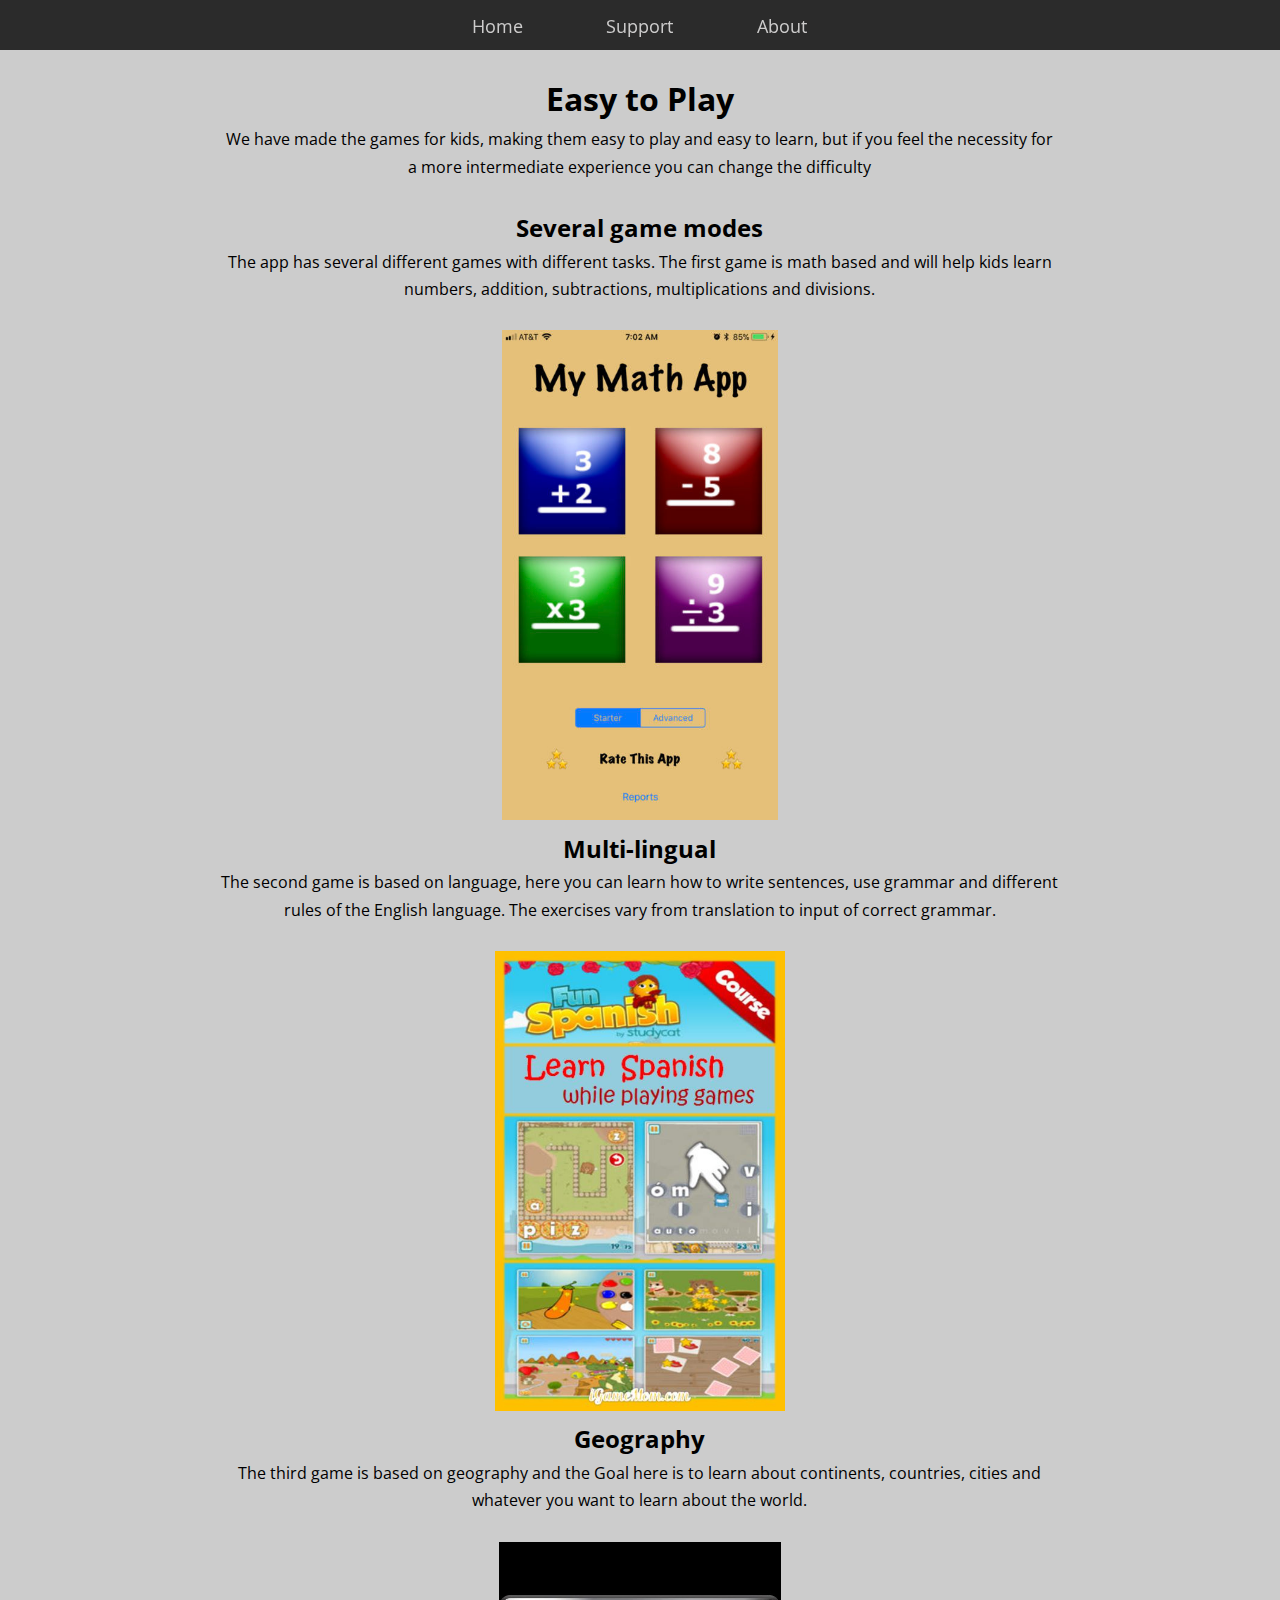
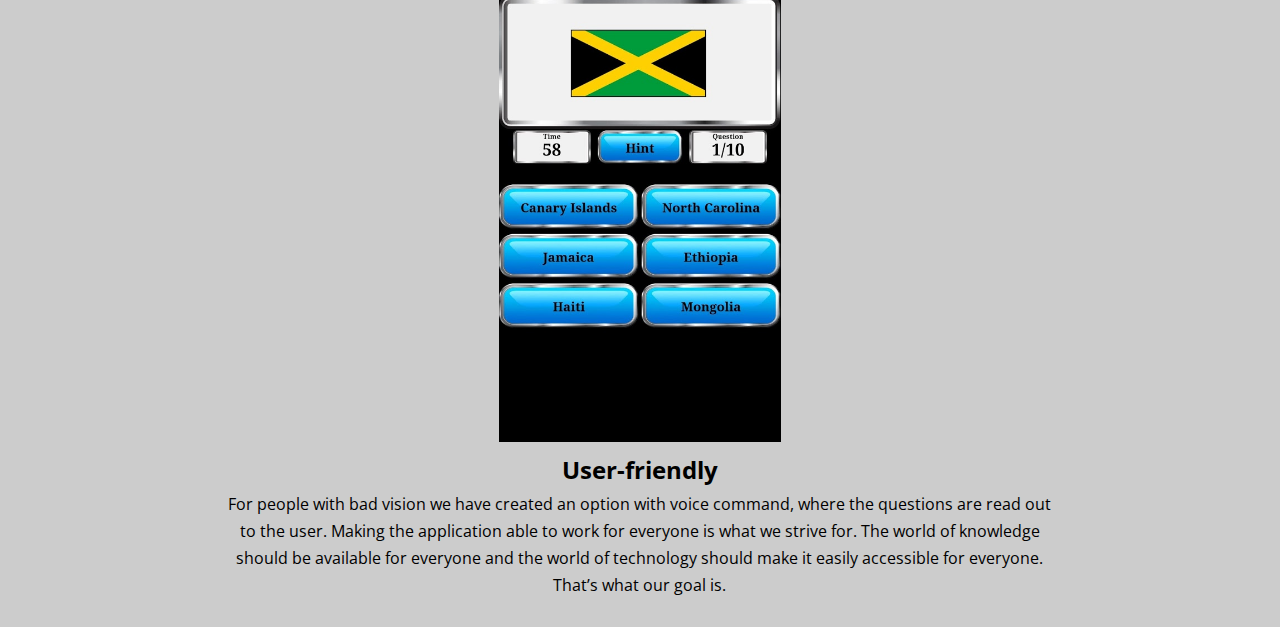
<file: index.html>
<!DOCTYPE html>
<html>
<head>
	<title>Appname</title>
	<meta charset="utf-8">
	<meta name="viewport" content="width=device-width, initial-scale=1" /> 
	<link href="https://fonts.googleapis.com/css?family=Open+Sans" rel="stylesheet">
	<link href="styleV1.css" rel="stylesheet" type="text/css">
	
</head>
<body> 
	<div class="navBar">
	<ul>
		<!-- <li></li> LOGO -->
		<li class="right-border"><a href="index.html">Home</a></li>
		<li class="right-border"><a href="SupportPage.html">Support</a></li>
		<li><a href="About Us.html">About</a></li>

	</ul>
</div>
<main>

	<h1 class="right">Easy to Play</h1>
	<p>We have made the games for kids, making them easy to play and easy to learn, but if you feel the necessity for a more intermediate experience you can change the difficulty</p><br>

	<h2 class="left">Several game modes</h2>
	<p>The app has several different games with different
		tasks. The first game is math based and will help kids learn
		numbers, addition, subtractions, multiplications and divisions.
	</p><br> 
	<div id="MatPic">
		<img src="matte appblidet.jpg" alt="Picture of the homepage of the math app, different math puzzles" style="height: 490px;">
	</div>

	<h2 class="right">Multi-lingual</h2>
	<p>The second game is based on language, here you can learn how to write sentences, use grammar and different rules of the English language. The exercises vary from translation to input of correct grammar.</p><br> 
	<div id="LangPic">
		<img src="Learn spanish pic.jpg" alt="Picture of the homepage of the multi-lingual app, different puzzles in spanish" style="height: 460px;">
	</div>

	<h2 class="left">Geography</h2>
	<p>The third game is based on geography and the
		Goal here is to learn about continents, countries,
		cities and whatever you want to learn about the world.
	</p><br> 
	<div id="GeoPic">
		<img src="Geography app.jpg" alt="Picture of gameplay of the app, guess what flag the country is from" style="height: 500px;">
	</div>

	<h2 class="left">User-friendly</h2>
	<p>For people with bad vision we have created an option with voice command, where the questions are read out to the	user. Making the application able to work for everyone is what we strive for.
	The world of knowledge should be available for everyone and the world of technology should make it easily accessible for everyone. That’s what our goal is.</p><br>
</div>

<!-- Test123 2342342342
	hhjhj hhhh
-->
</main>
</body>
</html>
</file>
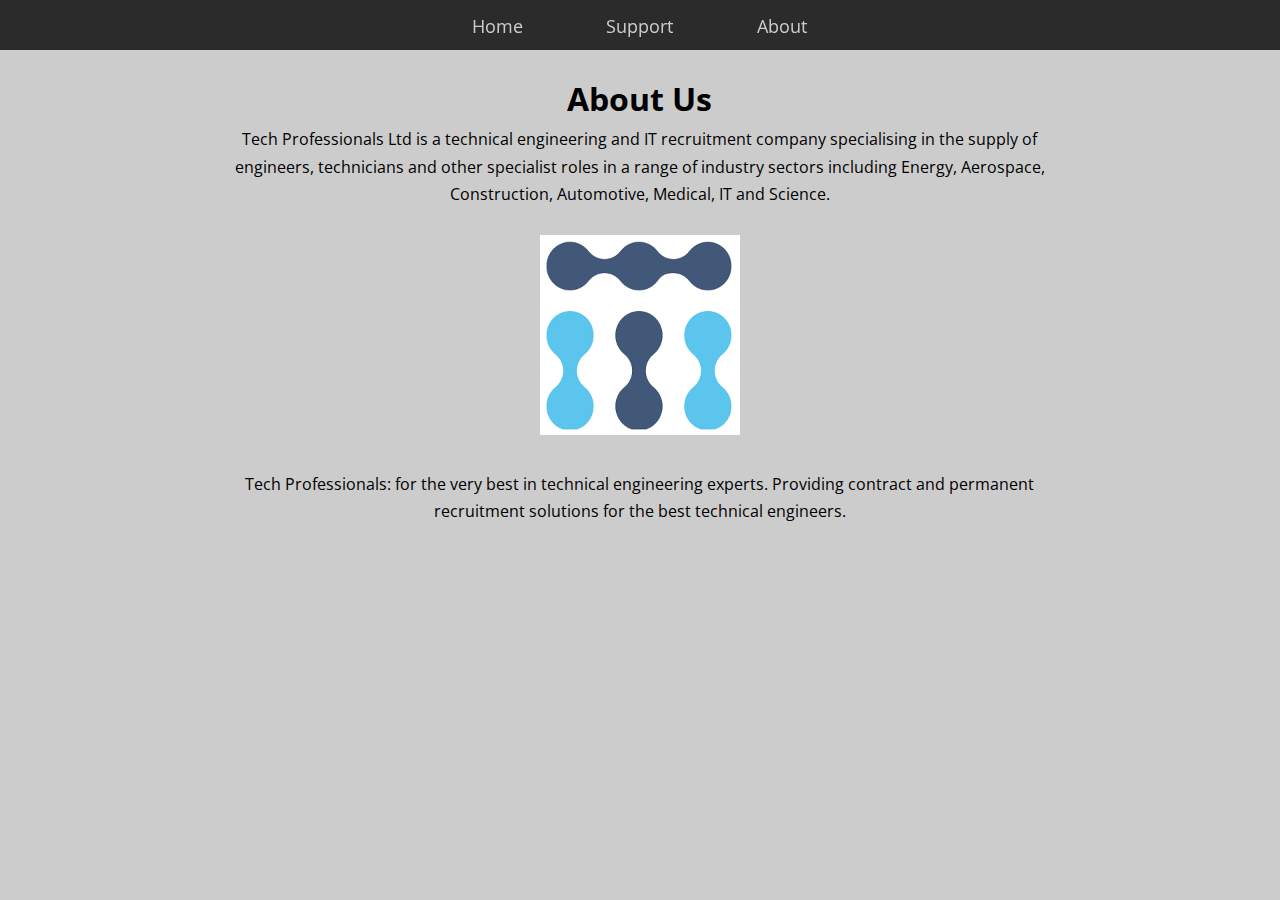
<file: About Us.html>
<!DOCTYPE html>
<html>
<head>
	<title>About Us</title>
	<link href="style.css" rel="stylesheet" type="text/css">
	<meta charset="utf-8">
	<meta name="viewport" content="width=device-width, initial-scale=1" /> 
	<link href="https://fonts.googleapis.com/css?family=Open+Sans" rel="stylesheet">
	<link href="styleV1.css" rel="stylesheet" type="text/css">
</head>
<body>
	<div class="navBar">
		<ul>
			<!-- <li></li> LOGO -->
			<li class="right-border"><a href="index.html">Home</a></li>
			<li class="right-border"><a href="SupportPage.html">Support</a></li>
			<li><a href="About Us.html">About</a></li>

		</ul>
	</div>
	<main>
		<h1>About Us</h1>
		<p> Tech Professionals Ltd is a technical engineering and IT recruitment company specialising in the supply of engineers, technicians and other specialist roles in a range of industry sectors including Energy, Aerospace, Construction, Automotive, Medical, IT and Science.<br><br>
			<img src="Tech bilde.png" alt="Kult tech bilde :)"><br><br>

		Tech Professionals: for the very best in technical engineering experts. Providing contract and permanent recruitment solutions for the best technical engineers.</p><br>
		

	</main>
</body>
</file>
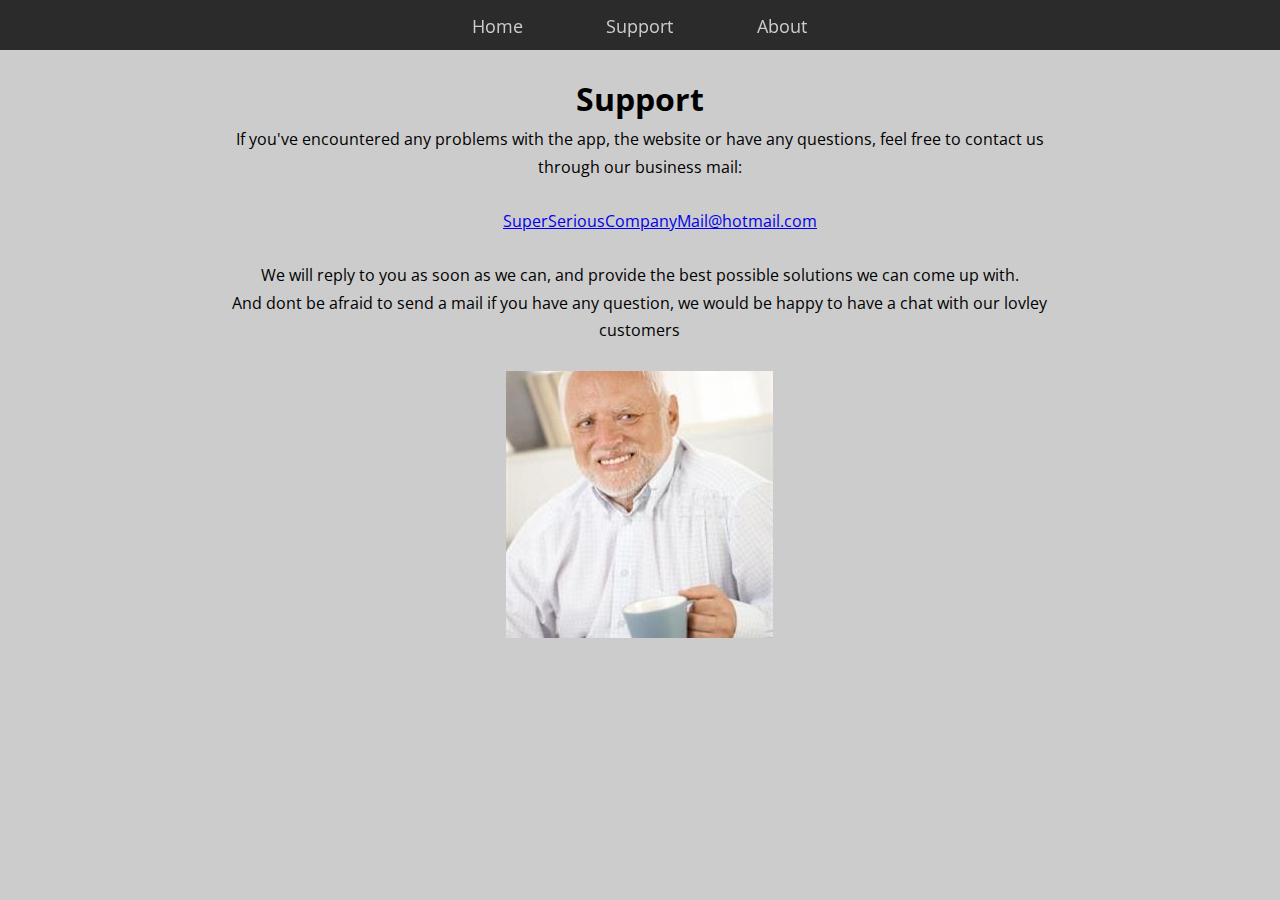
<file: SupportPage.html>
<!DOCTYPE html>
<html>
	<head>

		<title>Support page</title>
	<meta charset="utf-8">
	<meta name="viewport" content="width=device-width, initial-scale=1" /> 
	<link href="https://fonts.googleapis.com/css?family=Open+Sans" rel="stylesheet">
	<link href="styleV1.css" rel="stylesheet" type="text/css">
	

	</head>

	<body>
		<div class="navBar">
		<ul>
			<!-- <li></li> LOGO -->
			<li class="right-border"><a href="index.html">Home</a></li>
			<li class="right-border"><a href="SupportPage.html">Support</a></li>
			<li><a href="About Us.html">About</a></li>

		</ul>
		</div>

	<main>
		<h1>Support</h1>
		<p>If you've encountered any problems with the app, the website or have any questions, feel free to contact us through our business mail:</p><br>
			
			<ul style="list-style-type: none;">
				<li style="list-style-type: none;"><a href="#">
					SuperSeriousCompanyMail@hotmail.com
				</a></li>
			</ul><br>

		<p>We will reply to you as soon as we can, and provide the best possible solutions we can come up with.<br>
		And dont be afraid to send a mail if you have any question, we would be happy to have a chat with our lovley customers</p><br>
		<img src="awkward-smile-guy.jpg" alt="Awkward smile">
			


	</body>
</html>
</file>
<file: styleV1.css>
*{
    font-family: Open Sans;
    max-width:90%;
    margin: 0 auto;
    line-height: 1.7em;
}

body {
    background: #ccc;
    height:auto;
    width: auto;
    overflow-x: hidden;
}

main {
	text-align: center;
    position: relative;
    top: 8vh;
}

.navbar {
    height: 55px;
}

.navBar ul { 
	display:inline-flex;
    list-style-type: none;
    margin: 0;
    padding: 0;
    height: 50px;
    overflow: hidden;       
    text-align: justify;

}

.navBar li {
    display:inline-block;
    text-align: center;
    width:8vw;
    padding: 0px 20px;
    height: 50px;
    z-index: 99999;

}

.navBar li a {
    color: #CDCCCC;
    padding: 0.9vw;
    text-decoration: none;
    text-align:center;
}

li a:hover {
    color: white;
}

.navBar a {
    font-size:1.1em;
    position: relative;
    display: inline-flex;
}

.navBar {
	position: fixed;
	text-align:center;
    top: 0;
    right: 0;
    left: 0;
    z-index: 9999;
    display: inline;
    margin: 0;
    max-width: 100vw;
    width: 100vw;
    min-width: 640px;
    height: 3.1vw;
    min-height:50px;
    background-color: rgba(0,0,0,0.79);

 .right-border {/*
    border-right: 1px solid black;*/
 }
</file>
<file: style.css>
body {
	background: #ccc;
	height:auto;
	width: auto;
}

main {
	position: relative;
	top: 8vh;
}
</file>
